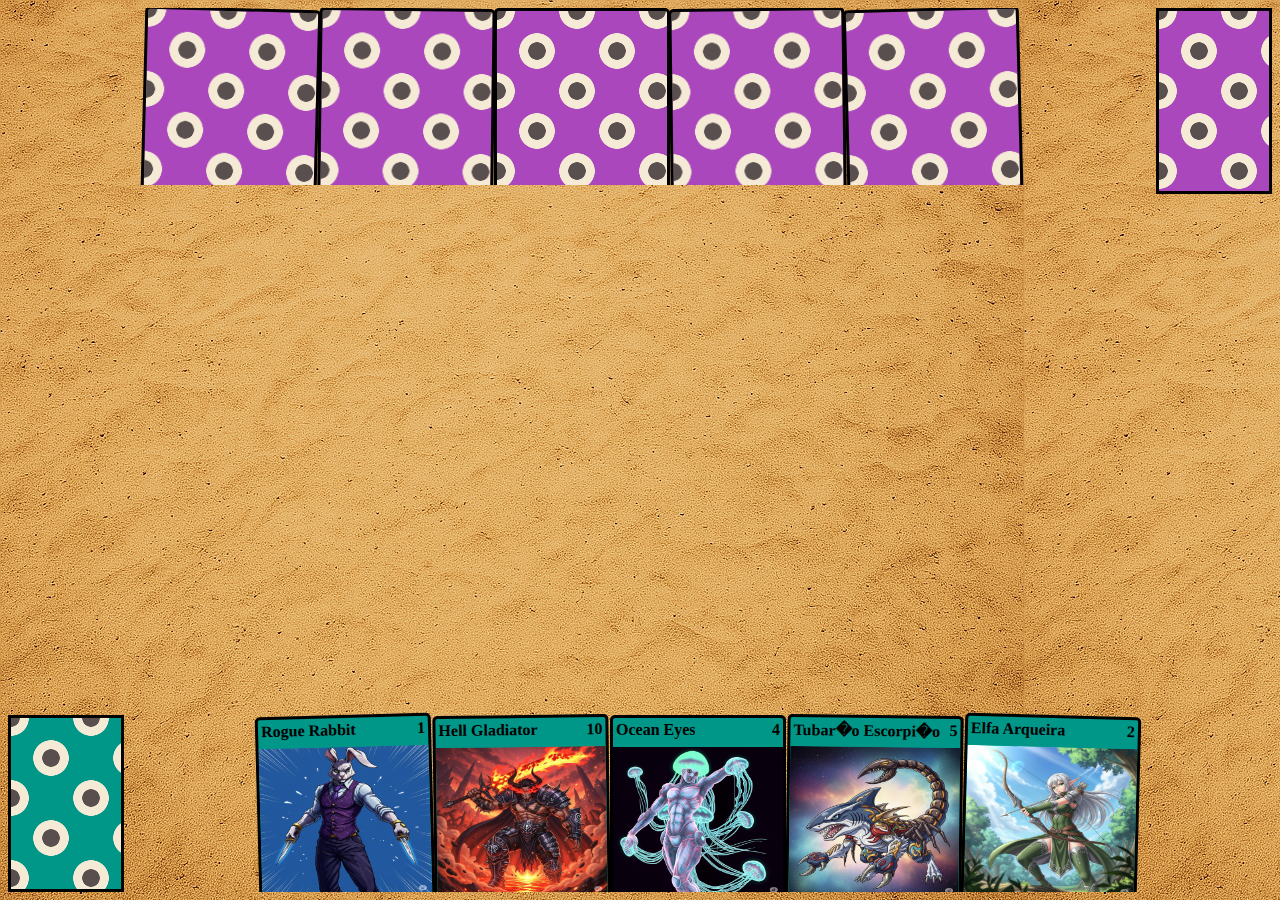
<file: index.html>
<html>
<head>
    <title>Card Game</title>
    <link rel="stylesheet" href="style.css" />
</head>
<body>
    <div class="container">
        <div class="enemy">
            <div class="cards">
                <div class="card" style="--i:2">
                </div>
                <div class="card" style="--i:1">
                </div>
                <div class="card" style="--i:0">
                </div>
                <div class="card" style="--i:-1">
                </div>
                <div class="card" style="--i:-2">
                </div>
            </div>
            <div class="deck">
                <div class="deck-card"></div>
            </div>
        </div>
        <div class="table"></div>
        <div class="player">
            <div class="deck">
                <div class="deck-card"></div>
            </div>
            <div class="cards">
                <div class="card" style="--i:-2">
                    <div class="card-title">
                        <b>Rogue Rabbit</b>
                        <b>1</b>
                    </div>
                    <div class="card-image"><image src="img/cards/stand-rabbit.png" /></div>
                    <div class="card-description"> Ataque rapido e furtivo</div>
                    <div class="card-power">10/1</div>
                </div>
                <div class="card" style="--i:-1">
                    <div class="card-title">
                        <b>Hell Gladiator</b>
                        <b>10</b>
                    </div>
                    <div class="card-image"><image src="img/cards/gladiador-inferno.png" /></div>
                    <div class="card-description"> Incendeia todos os inimigos </div>
                    <div class="card-power">15/10</div>
                </div>
                <div class="card" style="--i:0">
                    <div class="card-title">
                        <b>Ocean Eyes</b>
                        <b>4</b>
                    </div>
                    <div class="card-image"><image src="img/cards/stand-ocean-eyes.png" /></div>
                    <div class="card-description"> Cria uma parede de aguas vivas</div>
                    <div class="card-power">5/5</div>
                </div>
                <div class="card" style="--i:1">
                    <div class="card-title">
                        <b>Tubar�o Escorpi�o</b>
                        <b>5</b>
                    </div>
                    <div class="card-image"><image src="img/cards/tubarao-escorpiao.png" /></div>
                    <div class="card-description"> Inflinge sangramento e envenenamento</div>
                    <div class="card-power">5/5</div>
                </div>
                <div class="card" style="--i:2">
                    <div class="card-title">
                        <b>Elfa Arqueira</b>
                        <b>2</b>
                    </div>
                    <div class="card-image"><image src="img/cards/elfa-arqueira.png" /></div>
                    <div class="card-description"> Dano a distancia</div>
                    <div class="card-power">7/3</div>
                </div>
            </div>
        </div>
    </div>

    <script type="text/javascript">
        const cards = document.getElementsByClassName("card");
        const sound = new Audio('sound/hover-sound-effect.mp3');
        sound.volume = 1
        for (var i = 0; i < cards.length; i++) {
            cards[i].addEventListener('mouseenter', () => {
                sound.currentTime = 0;
                sound.play();
            });
        }
    </script>
</body>
</html>
</file>
<file: style.css>
:root {
    --player-bg-color: #009688;
    --player-bg-color-hover: #4db6ac;
    --enemy-bg-color: #ab47bc;
    --enemy-bg-color-hover: #ba68c8;
}
body {
    background-image: url("img/fundo/areia.png");
}
.container {
    height: 100%;
    max-height: 100%;
    width: 100%;
    overflow: hidden;
    display: flex;
    flex-direction: column;
    justify-content: space-between;
}
.container .table{
    height: 60%;
}
.container .enemy {
    width: 100%;
    display: flex;
    height: 20%;
    justify-content: space-between;
}
    .container .enemy .cards {
        width: 100%;
        display: flex;
        justify-content: center;
        overflow: hidden;
    }
.container .enemy .cards .card {
    --s: 40px;
    --_g: radial-gradient(#F4EAD5 31%,#0000 32%);
    --_l: radial-gradient(#594F4F 15%,#0000 16%);
    background: var(--_l),var(--_l),var(--_g),var(--_g),var(--enemy-bg-color);
    background-position: 0 0,var(--s) var(--s);
    background-size: calc(2*var(--s)) calc(2*var(--s));
    animation: x 2s cubic-bezier(0.5,92,0.5,-92) infinite, y 2s cubic-bezier(0.5,92,0.5,-92) infinite -.5s;
    border-radius: 5px 5px 5px 5px;
}
.container .enemy .cards .card:hover {

}
.container .player {
    width: 100%;
    display: flex;
    height: 20%;
    overflow-y:visible;
    justify-content: space-between;
}
.container .player .cards {
    width: 100%;
    display: flex;
    justify-content:center;
}
.container .player .cards .card {
    background-color: var(--player-bg-color);
}
.container .player .cards .card:hover {
    align-self:end;
}
.container .player .card:hover {
    background-color: var(--player-bg-color-hover);
}
.card {
    width: 170px;
    height: 250px;
    display: flex;
    flex-direction: column;
    cursor: pointer;
    border: solid 3px black;
    font-family: 'Arial Rounded MT';
    transform: rotate(calc(var(--i) * 0.75deg));
    border-radius: 5px 5px 5px 5px;
}
.card:hover {
    border-color: gold;
    transform: rotate(0deg)
}
.card .card-title {
    height: 10%;
    display: flex;
    margin: 3px;
    justify-content: space-between;
}
.card .card-image {
    height: 65%;
}
.card .card-description {
    height: 20%;
    margin: 3px;
}
.card .card-power {
    height: 5%;
    display: flex;
    margin:0px 5px 7px 0px;
    justify-content: end;
}
.player .deck {
    display: flex;
    flex-direction: column;
    justify-content: bottom;
    height: 100%;
}
.player .deck-card {
    --s: 40px;
    --_g: radial-gradient(#F4EAD5 31%,#0000 32%);
    --_l: radial-gradient(#594F4F 15%,#0000 16%);
    background: var(--_l),var(--_l),var(--_g),var(--_g),var(--player-bg-color);
    background-position: 0 0,var(--s) var(--s);
    background-size: calc(2*var(--s)) calc(2*var(--s));
    animation: x 2s cubic-bezier(0.5,92,0.5,-92) infinite, y 2s cubic-bezier(0.5,92,0.5,-92) infinite -.5s;
}
.enemy .deck-card {
    --s: 40px;
    --_g: radial-gradient(#F4EAD5 31%,#0000 32%);
    --_l: radial-gradient(#594F4F 15%,#0000 16%);
    background: var(--_l),var(--_l),var(--_g),var(--_g),var(--enemy-bg-color);
    background-position: 0 0,var(--s) var(--s);
    background-size: calc(2*var(--s)) calc(2*var(--s));
    animation: x 2s cubic-bezier(0.5,92,0.5,-92) infinite, y 2s cubic-bezier(0.5,92,0.5,-92) infinite -.5s;
}
.player .deck-card:hover {
    background-color: var(--player-bg-color-hover);
}
.enemy .deck-card:hover {
    background-color: var(--enemy-bg-color-hover);
}
.deck-card {
    width: 110px;
    height: 180px;
    cursor: pointer;
    border: solid 3px black;
}
.card-image {
    overflow: hidden;
}
.card-image img {
    width: 100%;
    height: 100%;
}
</file>
